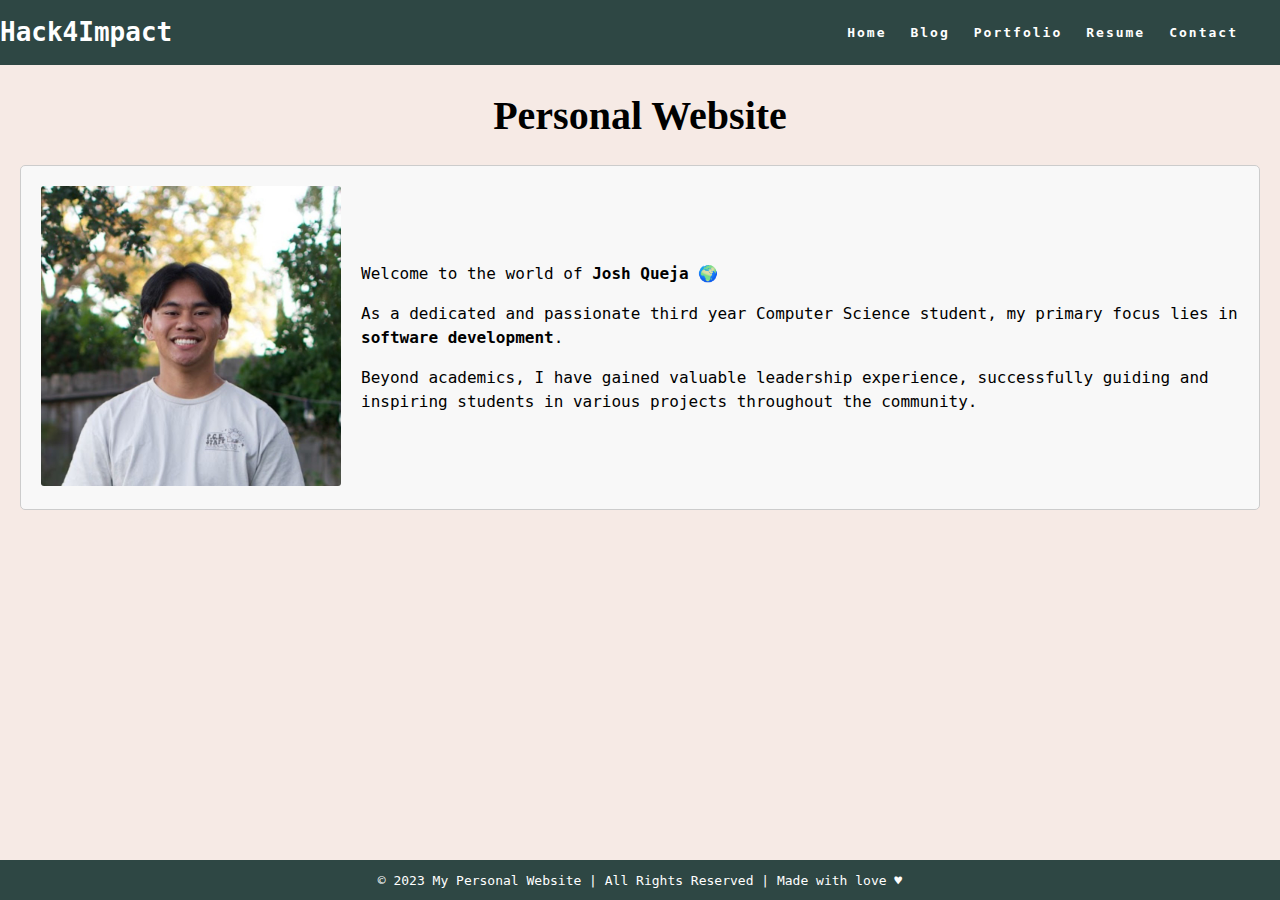
<file: index.html>
<!DOCTYPE html>
<html>
  <head>
    <title>Personal Website</title>
    <link rel="stylesheet" href="styles.css"/>
  </head>
  <body>
    <nav class="navbar">
        <h1 class="logo">Hack4Impact</h1>
        <ul class="nav-list">
          <li><a href="index.html">Home</a></li>
          <li><a href="blog.html">Blog</a></li>
          <li><a href="portfolio.html">Portfolio</a></li>
          <li><a href="resume.html">Resume</a></li>
          <li><a href="contact.html">Contact</a></li>
        </ul>
    </nav>
    <main>
        <h1 class="page-title">Personal Website</h1>
        <div class="about">
        <div class="about-image">
          <img src="headShot.jpeg" alt="A picture of me!">
        </div>
        <div class="about-text">
      <p>Welcome to the world of <b>Josh Queja</b> 🌍</p>

      <p>As a dedicated and passionate third year Computer Science student,
        my primary focus lies in <b>software development</b>.
      </p>

      <p>Beyond academics, I have gained valuable leadership experience, successfully
        guiding and inspiring students in various projects throughout the community.
      </p>
      </div>
      </div>  
    </main>
    <footer class="footer">
        <p>© 2023 My Personal Website | All Rights Reserved | Made with love ♥ </p>
    </footer>
  </body>
</html>
</file>
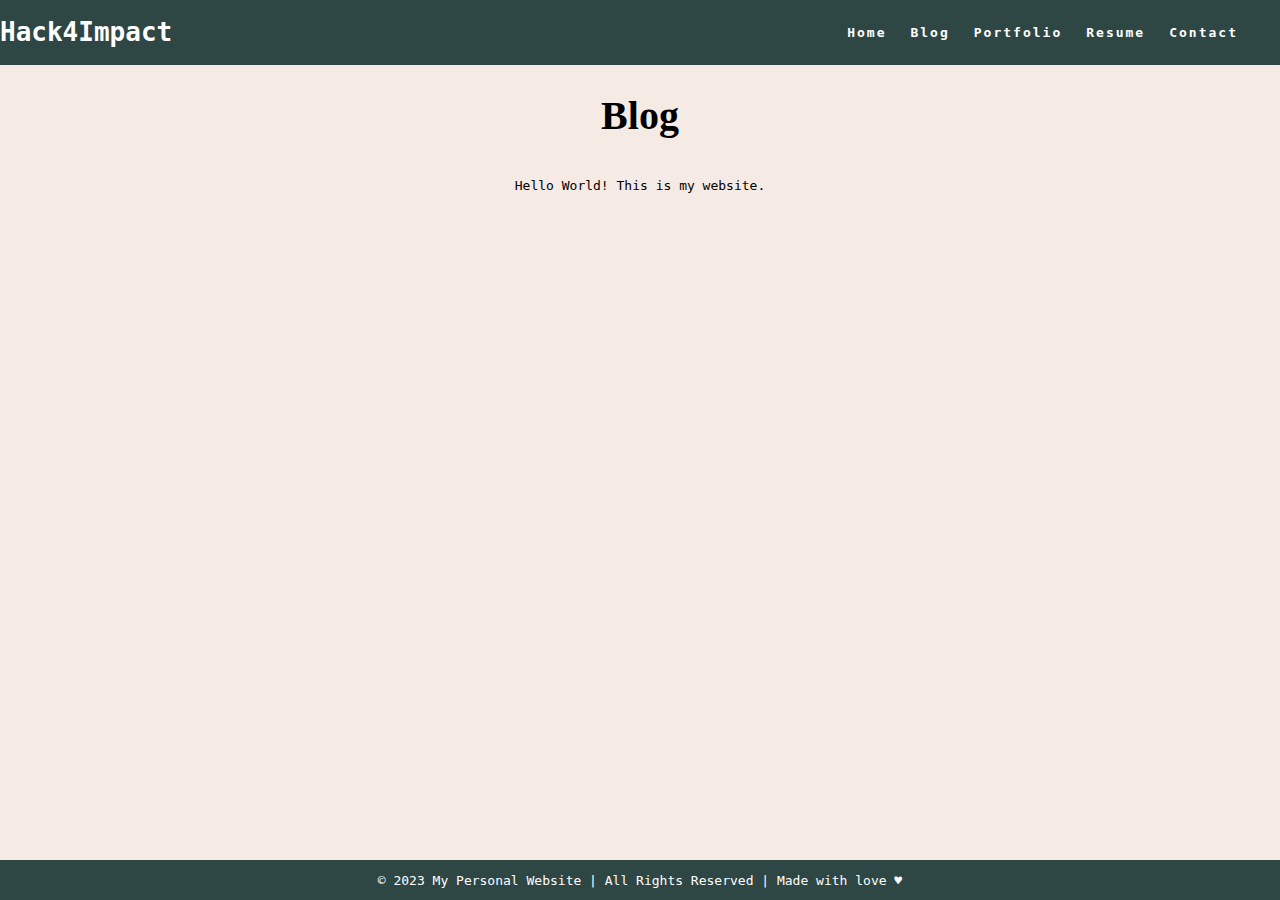
<file: blog.html>
<!DOCTYPE html>
<html>
    <head>
        <title>Blog</title>
        <link rel="stylesheet" href="styles.css"/>
    </head>
    <body>
        <nav class="navbar">
            <h1 class="logo">Hack4Impact</h1>
            <ul class="nav-list">
              <li><a href="index.html">Home</a></li>
              <li><a href="blog.html">Blog</a></li>
              <li><a href="portfolio.html">Portfolio</a></li>
              <li><a href="resume.html">Resume</a></li>
              <li><a href="contact.html">Contact</a></li>
            </ul>
        </nav>
        <main>
            <h1 class="page-title">Blog</h1>
            <p>Hello World! This is my website.</p>
        </main>
        <footer class="footer">
            <p>© 2023 My Personal Website | All Rights Reserved | Made with love ♥ </p>
        </footer>
    </body>
</html>
</file>
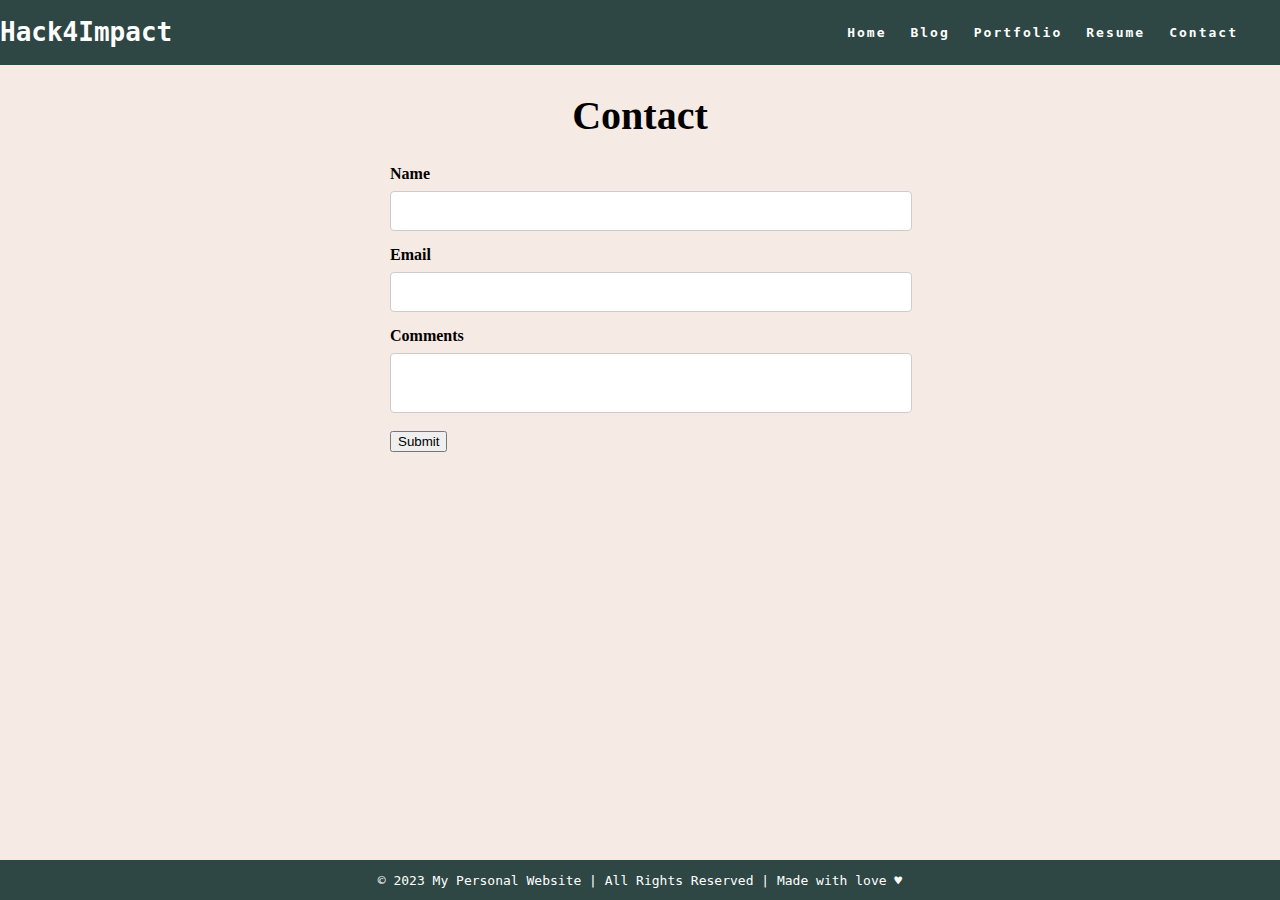
<file: contact.html>
<!DOCTYPE html>
<html>
    <head>
        <title>Contact Information</title>
        <link rel="stylesheet" href="styles.css"/>

    </head>
    <body>
        <nav class="navbar">
            <h1 class="logo">Hack4Impact</h1>
            <ul class="nav-list">
              <li><a href="index.html">Home</a></li>
              <li><a href="blog.html">Blog</a></li>
              <li><a href="portfolio.html">Portfolio</a></li>
              <li><a href="resume.html">Resume</a></li>
              <li><a href="contact.html">Contact</a></li>
            </ul>
        </nav>
        <main>
            <h1 class="page-title">Contact</h1>
            <form  id="contact-form">
                <label for="name">Name</label>
                <input type="text" id="name" name="name" required>

                <label for="email">Email</label>
                <input type="email" id="email" name="email" required>

                <label for="comments">Comments</label>

                <textarea
                    id="comments"
                    name="comments"
                    required
                ></textarea>
                <input type="submit" value="Submit">


            </form>

        </main>
        <footer class="footer">
            <p>© 2023 My Personal Website | All Rights Reserved | Made with love ♥ </p>
        </footer>
    </body>
</html>
</file>
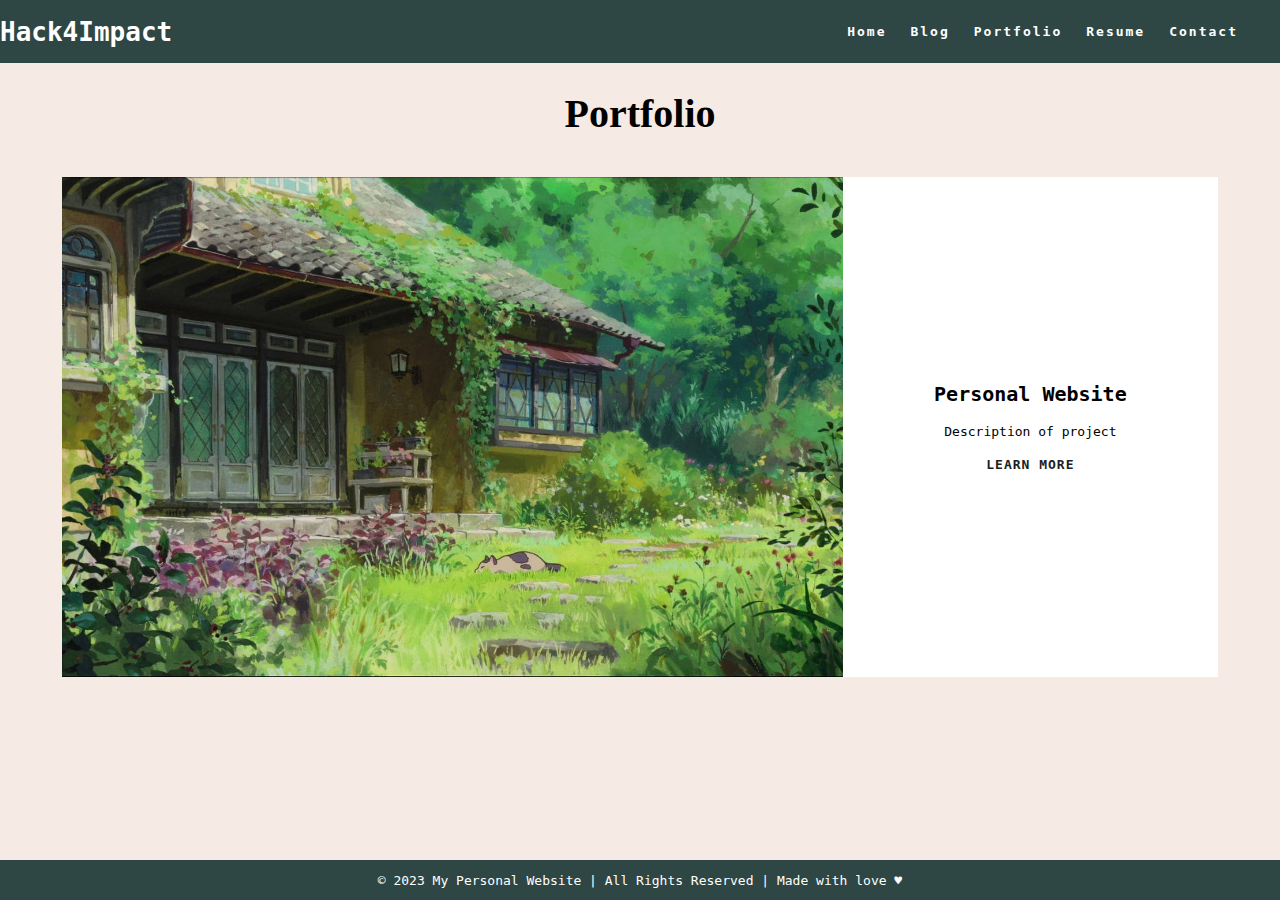
<file: portfolio.html>
<html><head>
    <title>Personal Website</title>
    <link rel="stylesheet" href="styles.css">
  </head>
  <body>
    <nav class="navbar">
      <h1 class="logo">Hack4Impact</a></h1>
      <ul class="nav-list">
        <li><a href="index.html">Home</a></li>
        <li><a href="blog.html">Blog</a></li>
        <li><a href="portfolio.html">Portfolio</a></li>
        <li><a href="resume.html">Resume</a></li>
        <li><a href="contact.html">Contact</a></li>
      </ul>
    </nav>
    <main>
      <h1 class="page-title">Portfolio</h1>
      <div class="project">
        <a class="item-link" href="index.html">
          <img height="200px" class="project-image" src="ghibliPaper.jpeg" alt="">
        </a>
        <div class="project-details">
          <strong class="project-name">Personal Website</strong>
          <p class="project-description">Description of project</p>
          <a href="index.html">LEARN MORE</a>
        </div>
      </div>
    </main>
    <footer class="footer">© 2023 My Personal Website | All Rights Reserved | Made with love ♥</footer>
  

</body><div id="simplifyJobsContainer" style="position: absolute; top: 0px; left: 0px; width: 0px; height: 0px; overflow: visible; z-index: 2147483647;"><span></span></div></html>
</file>
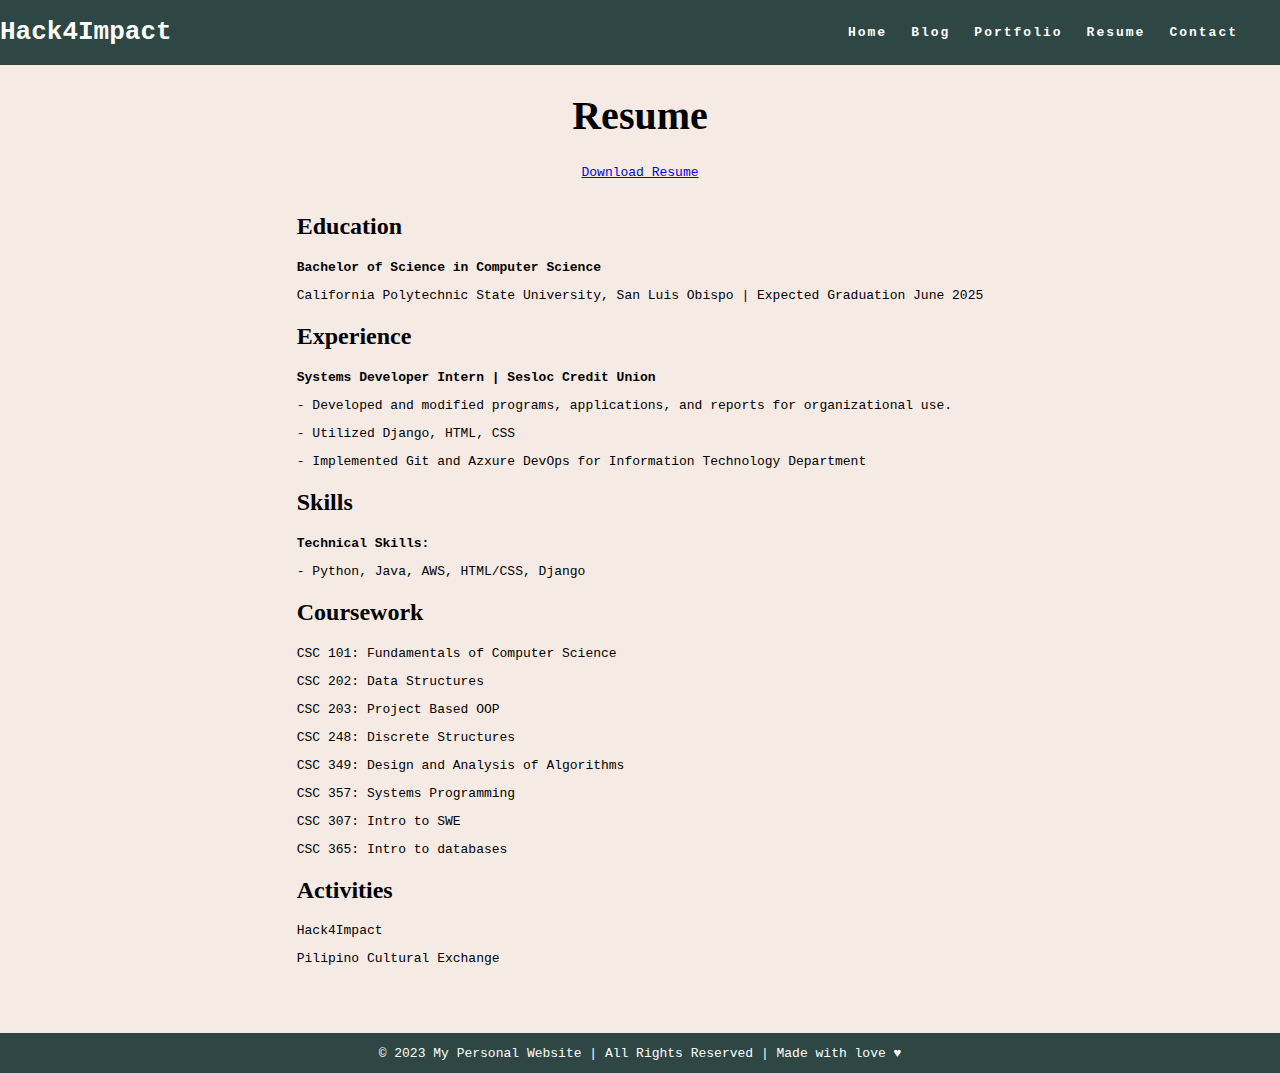
<file: resume.html>
<!DOCTYPE html>
<html>
    <head>
        <title>Resume</title>
        <link rel="stylesheet" href="styles.css"/>
    </head>
  <body>
    <nav class="navbar">
        <h1 class="logo">Hack4Impact</h1>
        <ul class="nav-list">
          <li><a href="index.html">Home</a></li>
          <li><a href="blog.html">Blog</a></li>
          <li><a href="portfolio.html">Portfolio</a></li>
          <li><a href="resume.html">Resume</a></li>
          <li><a href="contact.html">Contact</a></li>
        </ul>
    </nav>
    <main>
        <h1 class="page-title">Resume</h1>
        <a href="Josh_Queja_Resume.pdf" download>Download Resume</a>
        <div class="project">
            <div class="resume">
                <section class="section"> <h2 class="section-title">Education</h2>
                    <div class="entry">
                        <p class="entry-info"><strong>Bachelor of Science in Computer Science</strong></p>
                        <p class="entry-info">California Polytechnic State University, San Luis Obispo | Expected Graduation June 2025</p>
                    </div>
                </section>
                <section class="section"> <h2 class="section-title">Experience</h2>
                    <div class="entry">
                        <p class="entry-info"><strong>Systems Developer Intern | Sesloc Credit Union</strong></p>
                        <p class="entry-info">- Developed and modified programs, applications, and reports for organizational use.</p>
                        <p class="entry-info">- Utilized Django, HTML, CSS</p>
                        <p class="entry-info">- Implemented Git and Azxure DevOps for Information Technology Department</p>
                    </div>
                </section>
                <section class="section"> <h2 class="section-title">Skills</h2>
                    <p class="entry-info"> <strong>Technical Skills: </strong></p>
                    <p class="entry-info">  - Python, Java, AWS, HTML/CSS, Django</p>
                </section>
                <section class="section"> <h2 class="section-title">Coursework</h2>
                    <p class="entry-info">CSC 101: Fundamentals of Computer Science</p>
                    <p class="entry-info">CSC 202: Data Structures</p>
                    <p class="entry-info">CSC 203: Project Based OOP</p>
                    <p class="entry-info">CSC 248: Discrete Structures</p>
                    <p class="entry-info">CSC 349: Design and Analysis of Algorithms</p>
                    <p class="entry-info">CSC 357: Systems Programming</p>
                    <p class="entry-info">CSC 307: Intro to SWE</p>
                    <p class="entry-info">CSC 365: Intro to databases</p>
                </section>
                <section class="section"> <h2 class="section-title">Activities</h2>
                    <p class="entry-info">Hack4Impact</p>
                    <p class="entry-info">Pilipino Cultural Exchange</p>
                </section>
            </div>
        </div>
    </main>
    <p>Resume Information</p>
    <footer class="footer">
        <p>© 2023 My Personal Website | All Rights Reserved | Made with love ♥ </p>
    </footer>
  </body>
</html>
</file>
<file: styles.css>
:root {
    /* variables */
    --cg-black: rgb(30, 32, 32);
    --cg-blue: rgb(36, 94, 255);
    --cg-grey: rgb(243, 243, 243);
    --cg-white: rgb(255, 255, 255);
  }
  
  html {
    height: 100%;
  }
  
  body {
    background: var(--cg-grey);
    position: relative;
    min-height: 100vh;
    padding: 0;
    margin: 0;
    font-family: monospace;
  }
  
  /* CSS for navigation */
  
  .navbar {
    position: -webkit-sticky;
    position: sticky;
    top: 0;
    width: 100%;
    height: 7%;
    z-index: 10;
  
    display: flex;
    justify-content: space-between;
    align-items: center;
    text-align: center;
  
    background-color: #2e4744;
    color: var(--cg-white);
    padding: 0px 0px;
  
    /* Debug border */
    /* border: solid red; */
  }
  
  .nav-list {
    display: flex;
    flex-direction: row;
    position: relative;
    right: 30px;
    list-style: none;
  
    /* Debug border */
    /* border: solid blue; */
  }
  
  .navbar a {
    color: var(--cg-white);
    font-weight: bold;
    margin: 0 12px;
    text-decoration: none;
    letter-spacing: 2px;
  
    font-family: monospace;
  }
  
  .navbar a:hover {
    color: var(--cg-blue);
    text-decoration: underline;
  }
  
  .navbar a:active {
    color: var(--cg-blue);
  }
  
  .logo a {
    font-family: Georgia;
  }
  
  .logo a:hover {
    text-decoration: None;
  }
  
  main {
    padding: 0 20px 40px 20px;
    display: flex;
    flex-direction: column;
    justify-content: center;
    align-items: center;
  }
  
  .page-title {
    display: flex;
    justify-content: center;
    font-size: 40px;
    font-family: Georgia;
  }
  
  /* CSS for portfolio grid */
  
  .project {
    display: flex;
    flex-direction: row;
    max-width: 100%;
    margin: 1em 0 2em 0;
  
    /* Debug border */
    /* border: 2px solid blue; */
  }
  
  .item-link {
    width: 70%;
  
    /* Debug border */
    /* border: 2px solid red; */
  }
  
  .project-image {
    object-fit: cover;
    width: 100%;
    height: 500px;
    flex-basis: 50px;
    flex-grow: 2;
  
    /* Debug border */
    /* border: 2px solid black; */
  }
  
  .project-details {
    display: flex;
    background-color: var(--cg-white);
    width: 30%;
    height: 500px;
    flex-shrink: 1;
    padding: 0 20px;
    margin: 0px;
    line-height: 1.5;
    overflow: scroll;
  
    flex-direction: column;
    text-align: center;
    justify-content: center;
  
    /* Debug border */
    /* border: 2px solid green; */
  }
  
  .project-details a {
    color: var(--cg-black);
    text-decoration: none;
    font-weight: bold;
    letter-spacing: 1px;
  }
  
  .project-details a:hover {
    color: var(--cg-blue);
    text-decoration: underline;
  }
  
  .project-details {
    font-weight: lighter;
  }
  
  .project-name {
    font-weight: bold;
    font-size: 20px;
  }
  
  /* CSS for home page */
  
  .about {
    display: flex;
    align-items: center;
    justify-content: space-between;
    padding: 20px;
    background-color: #f8f8f8;
    border: 1px solid #ccc;
    border-radius: 5px;
    /* box-shadow: 0 0 10px rgba(0, 0, 0, 0.1); */
  }
  
  .about-image img {
    max-width: 300px;
    border-radius: 3px;
    /* box-shadow: 0 0 10px rgba(0, 0, 0, 0.2); */
  }
  
  .about-text {
    flex: 1;
    margin-left: 20px;
  }
  
  .about-text h2 {
    font-size: 24px;
    margin-bottom: 10px;
  }
  
  .about-text p {
    font-size: 16px;
    line-height: 1.5;
  }
  
  /* CSS for resume page */
  
  .button {
    background-color: var(--cg-black);
    border: none;
    color: var(--cg-white);
  
    font-family: monospace;
  
    padding: 5px 7px;
    text-align: center;
  
    border-radius: 2px;
  }
  
  .button:hover {
    background-color: var(--cg-blue);
  }
  
  .resume h2 {
    font-family: Georgia;
  }
  
  /* CSS for contact form */
  
  label {
    display: block;
    margin-bottom: 8px;
    font-family: Georgia;
    font-weight: bold;
  }
  
  input[type="text"],
  input[type="email"],
  textarea {
    width: 100%;
    padding: 10px;
    margin-bottom: 15px;
    border: 1px solid #ccc;
    border-radius: 4px;
    font-size: 16px;
    resize: none;
  }
  
  /* Add some spacing to the form */
  form {
    width: 500px;
    margin: 0 auto;
  }
  
  /* CSS for footer */
  
  .footer {
    display: flex;
    justify-content: center;
    align-items: center;
    background-color: #2e4744;
    color: var(--cg-white);
    position: absolute;
    bottom: 0;
    width: 100%;
    height: 2.5rem;
  }

  body {
    background-color: #F6EAE5;
}
</file>
